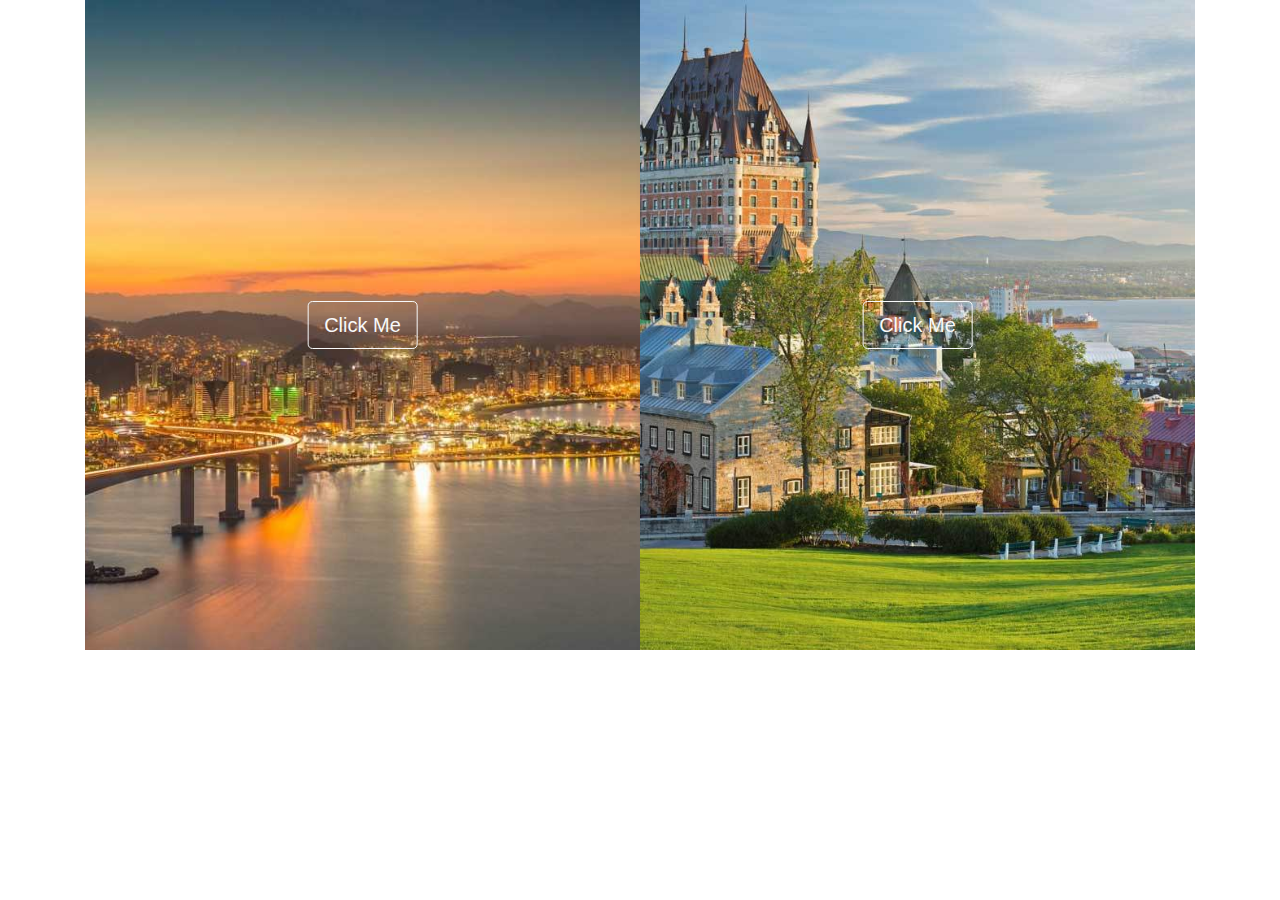
<file: index.html>
<!DOCTYPE html>
<html>
    <head>
        <meta charset=" UTF-8"> 
        <link rel="stylesheet" href="https://stackpath.bootstrapcdn.com/bootstrap/4.3.1/css/bootstrap.min.css">
        <link rel="stylesheet" href="style.css">
    </head>
    <body>
        <div class="container">
            <div class="row cidades">       
                <div class="col-6 vitoria">
                   <a href="vitoria.html" class="btn btn-outline-light btn-lg">Click Me</a>
                </div>
                <div class="col-6 quebec">
                    <a href="quebec.html" class="btn btn-outline-light btn-lg">Click Me</a>
                </div>              
            </div>
        </div>

        <script
            src="https://code.jquery.com/jquery-3.4.1.js"
            integrity="sha256-WpOohJOqMqqyKL9FccASB9O0KwACQJpFTUBLTYOVvVU="
            crossorigin="anonymous">
        </script>
    </body>
</html>
</file>
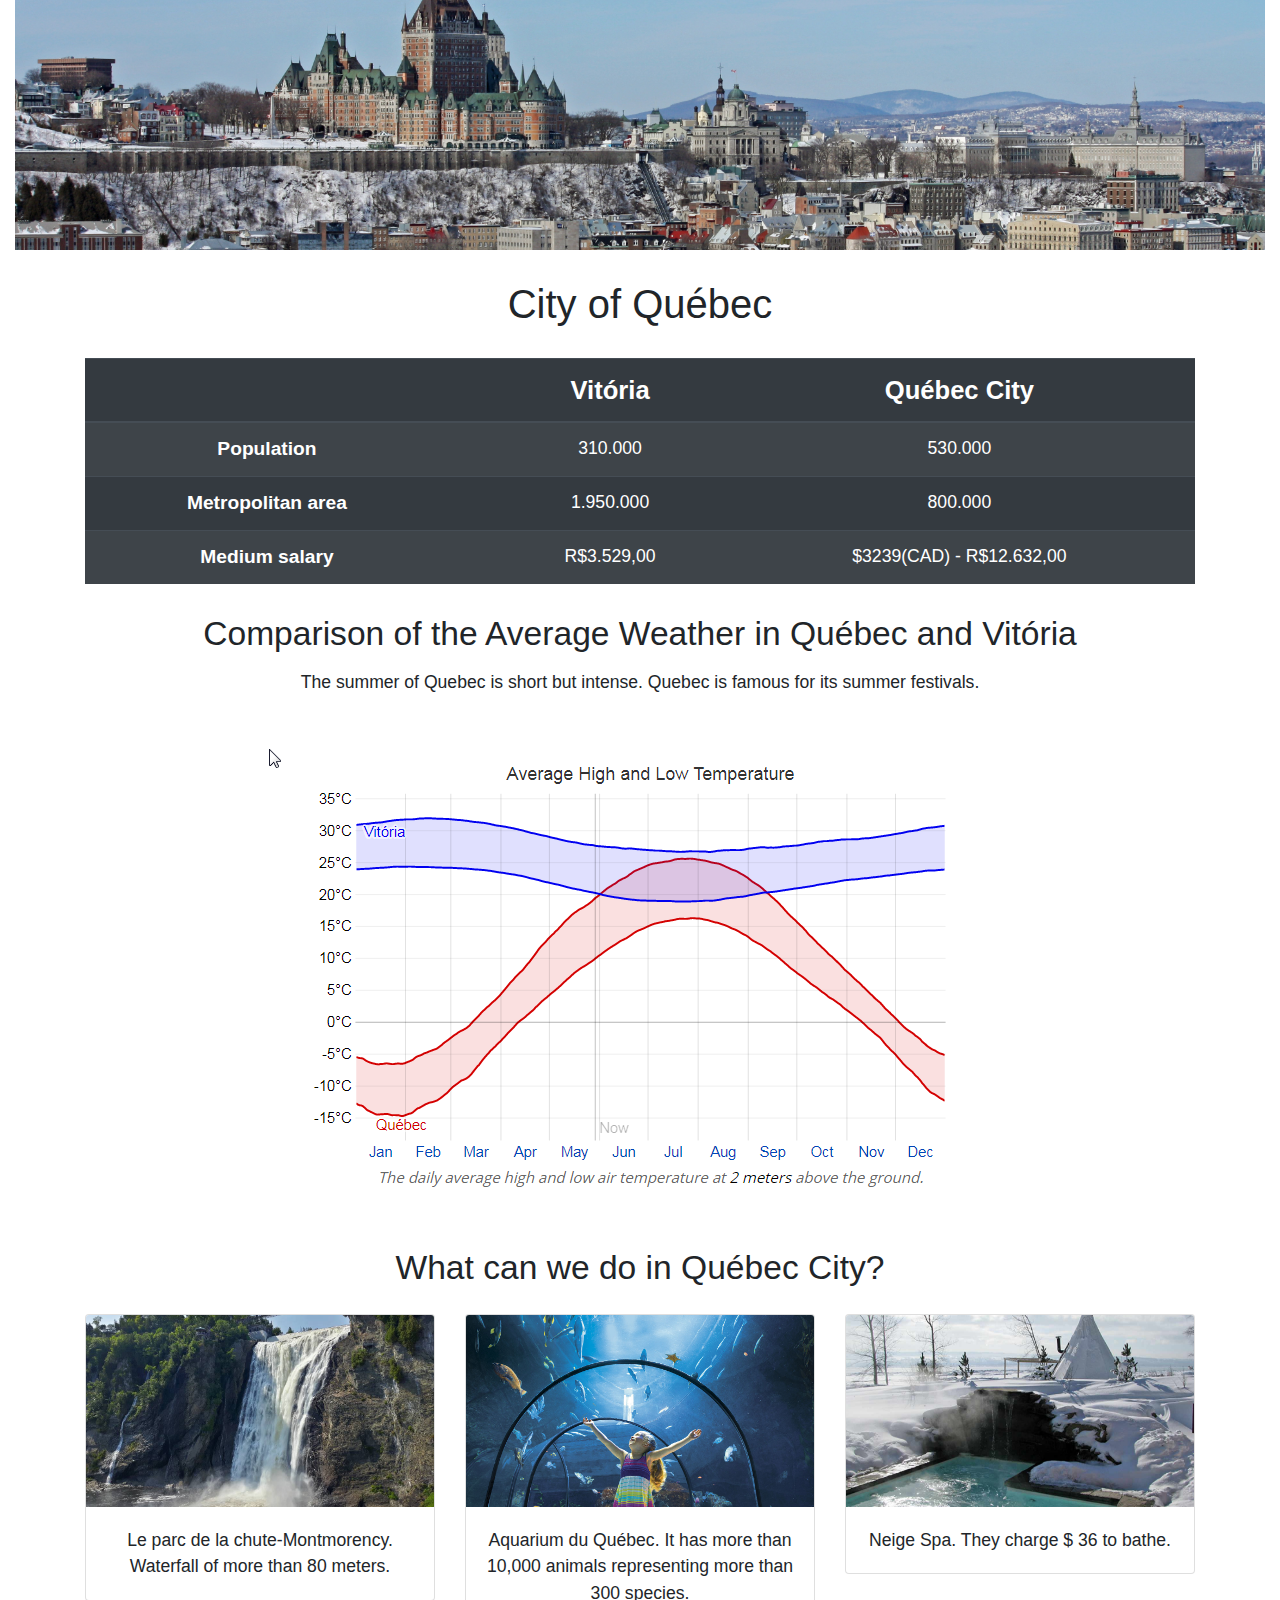
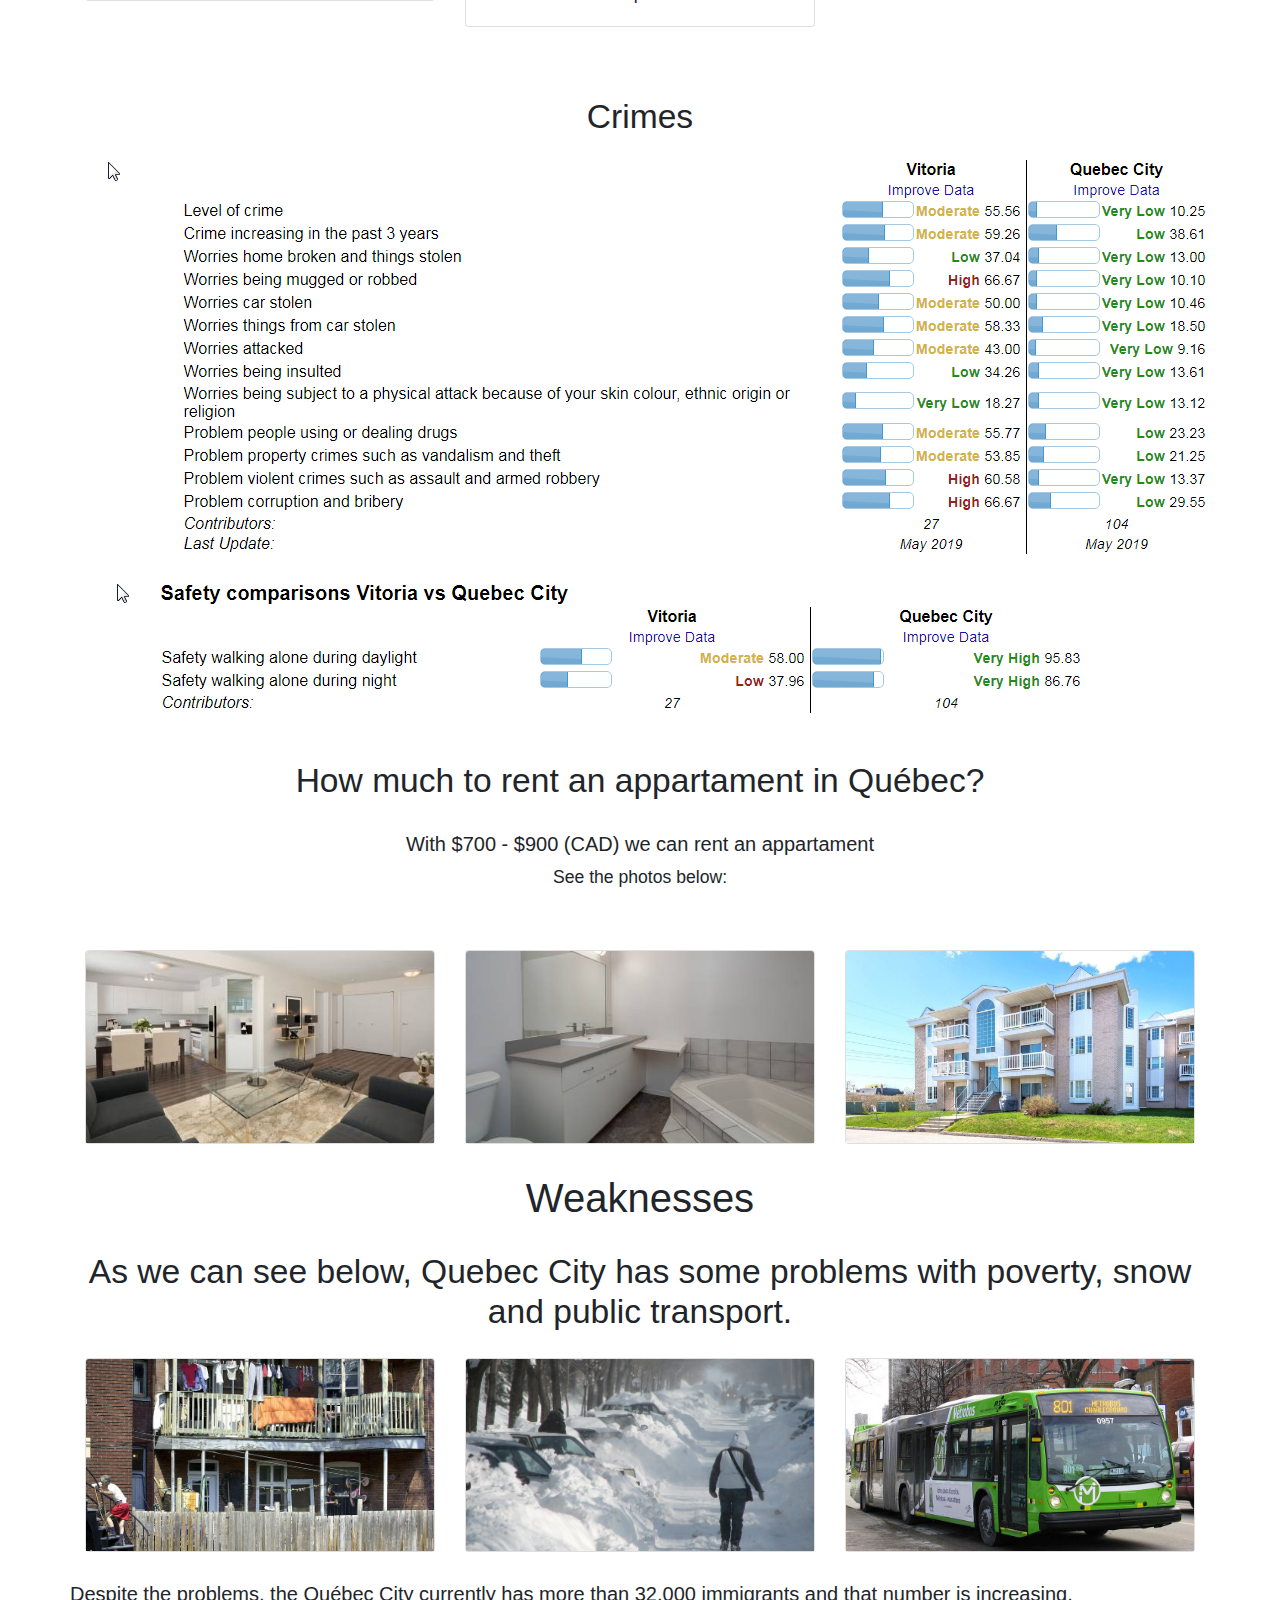
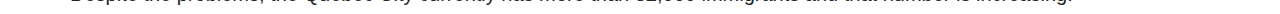
<file: quebec.html>
<!DOCTYPE html>
<html>
    <head>
        <meta charset=" UTF-8"> 
        <link rel="stylesheet" href="https://stackpath.bootstrapcdn.com/bootstrap/4.3.1/css/bootstrap.min.css">
        <link rel="stylesheet" href="style.css">
    </head>
    <body>
        <div class="container-fluid">
           <div class="imagem-quebec">

           </div>
           <h2>City of Québec</h2>
           <div class="container">
                <table class="table table-striped table-dark">
                        <thead>
                          <tr>
                            <th scope="col"></th>
                            <th scope="col"></th>
                            <th scope="col">Vitória</th>
                            <th scope="col">Québec City</th>
                          </tr>
                        </thead>
                        <tbody>
                          <tr>
                            <th class="indices" scope="row">Population</th>
                            <td></td>
                            <td>310.000</td>
                            <td>530.000</td>
                          </tr>
                          <tr>
                            <th class="indices" scope="row">Metropolitan area</th>
                            <td></td>
                            <td>1.950.000</td>
                            <td>800.000</td>
                          </tr>
                          <tr>
                            <th class="indices" scope="row">Medium salary</th>
                            <td></td>
                            <td>R$3.529,00</td>
                            <td>$3239(CAD) - R$12.632,00</td>
                          </tr>
                        </tbody>
                      </table>

                      <div id="clima">
                          <h3>Comparison of the Average Weather in Québec and Vitória</h3>
                          <p>The summer of Quebec is short but intense. Quebec is famous for its summer festivals.</p>
                          <div class="imagem-clima">
                              <img class="tempo" src="img/temperature.png" alt="grafico de temperatura">
                          </div>
                    </div>

                    <div id="atividades">
                        <h3>What can we do in Québec City?</h3>
                         
                        <div class="row">
                            <div class="col-lg-4">
                                <div class="card img-fluid">
                                    <img class="blocos card-img-top " src="img/c1.jpg" alt="Card image cap">
                                    <div class="card-body">
                                        <p class="card-text">Le parc de la chute-Montmorency. Waterfall of more than 80 meters.</p>
                                    </div>
                                </div>
                            </div>
                            <div class="col-lg-4">
                                <div class="card img-fluid">
                                    <img class="blocos card-img-top "  src="img/r1.jpg" alt="Card image cap">
                                    <div class="card-body">
                                        <p class="card-text">Aquarium du Québec. It has more than 10,000 animals representing more than 300 species.</p>
                                    </div>
                                </div>
                            </div>
                            <div class="col-lg-4">
                                <div class="card img-fluid">
                                    <img class="blocos card-img-top " src="img/c3.jpg" alt="Card image cap">
                                    <div class="card-body">
                                        <p class="card-text">Neige Spa. They charge $ 36 to bathe.</p>
                                    </div>
                                </div>
                            </div>
              
                        </div>
                    </div>

                    <div id="violence">
                        <h3>Crimes</h3>
                        <img src="img/crime.png" alt="">
                        <img class="crimes" src="img/crime2.png" alt="">
                    </div>

                    <div id="aluguel">
                        <h3>How much to rent an appartament in Québec?</h3>
                        <h5>With $700 - $900 (CAD) we can rent an appartament</h5>
                        <p>See the photos below:</p>
                        <div class="row">
                                <div class="col-lg-4">
                                    <div class="card img-fluid">
                                        <img class="blocos card-img-top " src="img/aptoQ.jpg" alt="Card image cap">
                          
                                    </div>
                                </div>
                                <div class="col-lg-4">
                                    <div class="card img-fluid">
                                        <img class="blocos card-img-top "  src="img/aptoQ2.jpg" alt="Card image cap">
                                    
                                    </div>
                                </div>
                                <div class="col-lg-4">
                                    <div class="card img-fluid">
                                        <img class="blocos card-img-top " src="img/aptoQ3.jpg" alt="Card image cap">
                                     
                                    </div>
                                </div>
                          </div>
                    </div>

                    <div id="favelas">
                        <h2>Weaknesses</h2>
                        <h3>As we can see below, Quebec City has some problems with poverty, snow and public transport.</h3>
                        <div class="row">
                            <div class="col-lg-4">
                                <div class="card img-fluid">
                                    <img class="blocos card-img-top " src="img/n1.jpg" alt="Card image cap">
                        
                                </div>
                            </div>
                            <div class="col-lg-4">
                                <div class="card img-fluid">
                                    <img class="blocos card-img-top "  src="img/n2.jpg" alt="Card image cap">
                                
                                </div>
                            </div>
                            <div class="col-lg-4">
                                <div class="card img-fluid">
                                    <img class="blocos card-img-top " src="img/n3.jpg" alt="Card image cap">
                                    
                                </div>
                            </div>
                            <h5>Despite the problems, the Québec City currently has more than 32,000 immigrants and that number is increasing.</h5>
                        </div>
                    </div>


                          
                </div>
           </div>
 
        </div>

        <script
            src="https://code.jquery.com/jquery-3.4.1.js"
            integrity="sha256-WpOohJOqMqqyKL9FccASB9O0KwACQJpFTUBLTYOVvVU="
            crossorigin="anonymous">
        </script>
    </body>
</html>
</file>
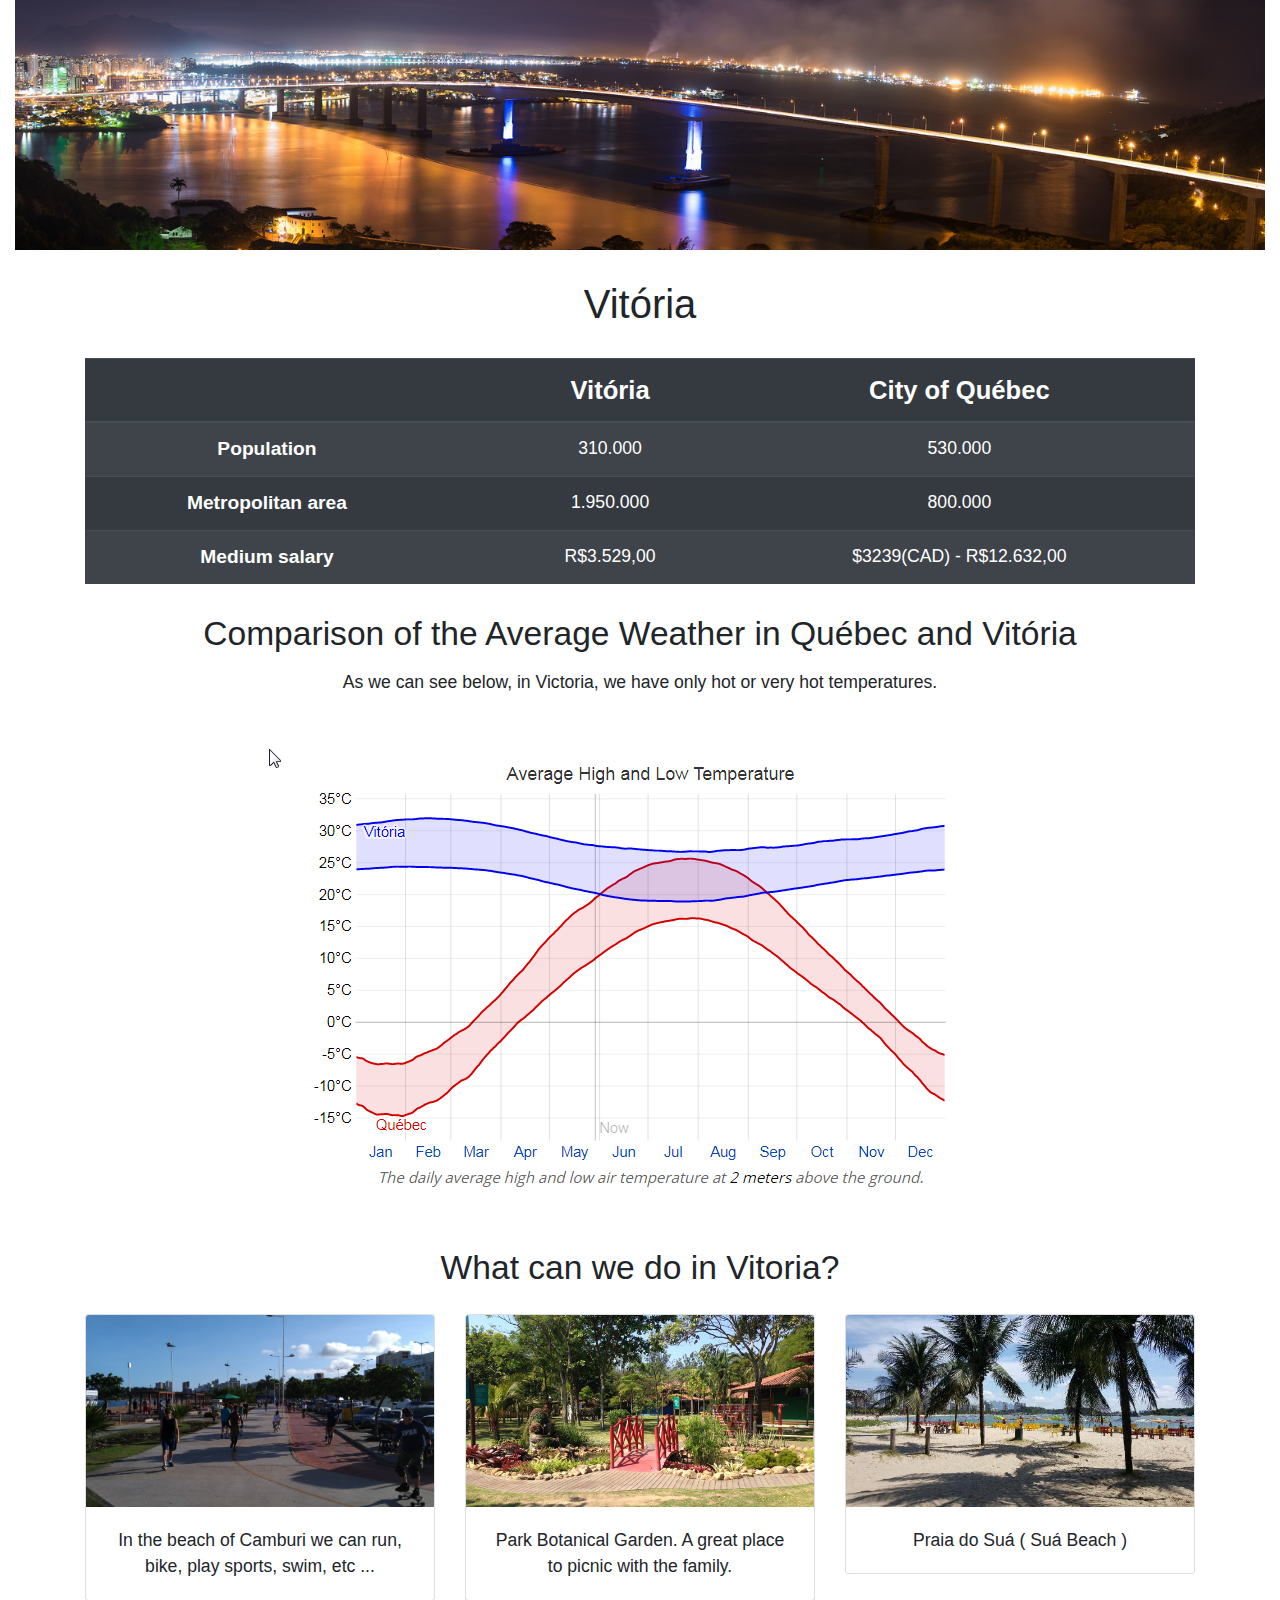
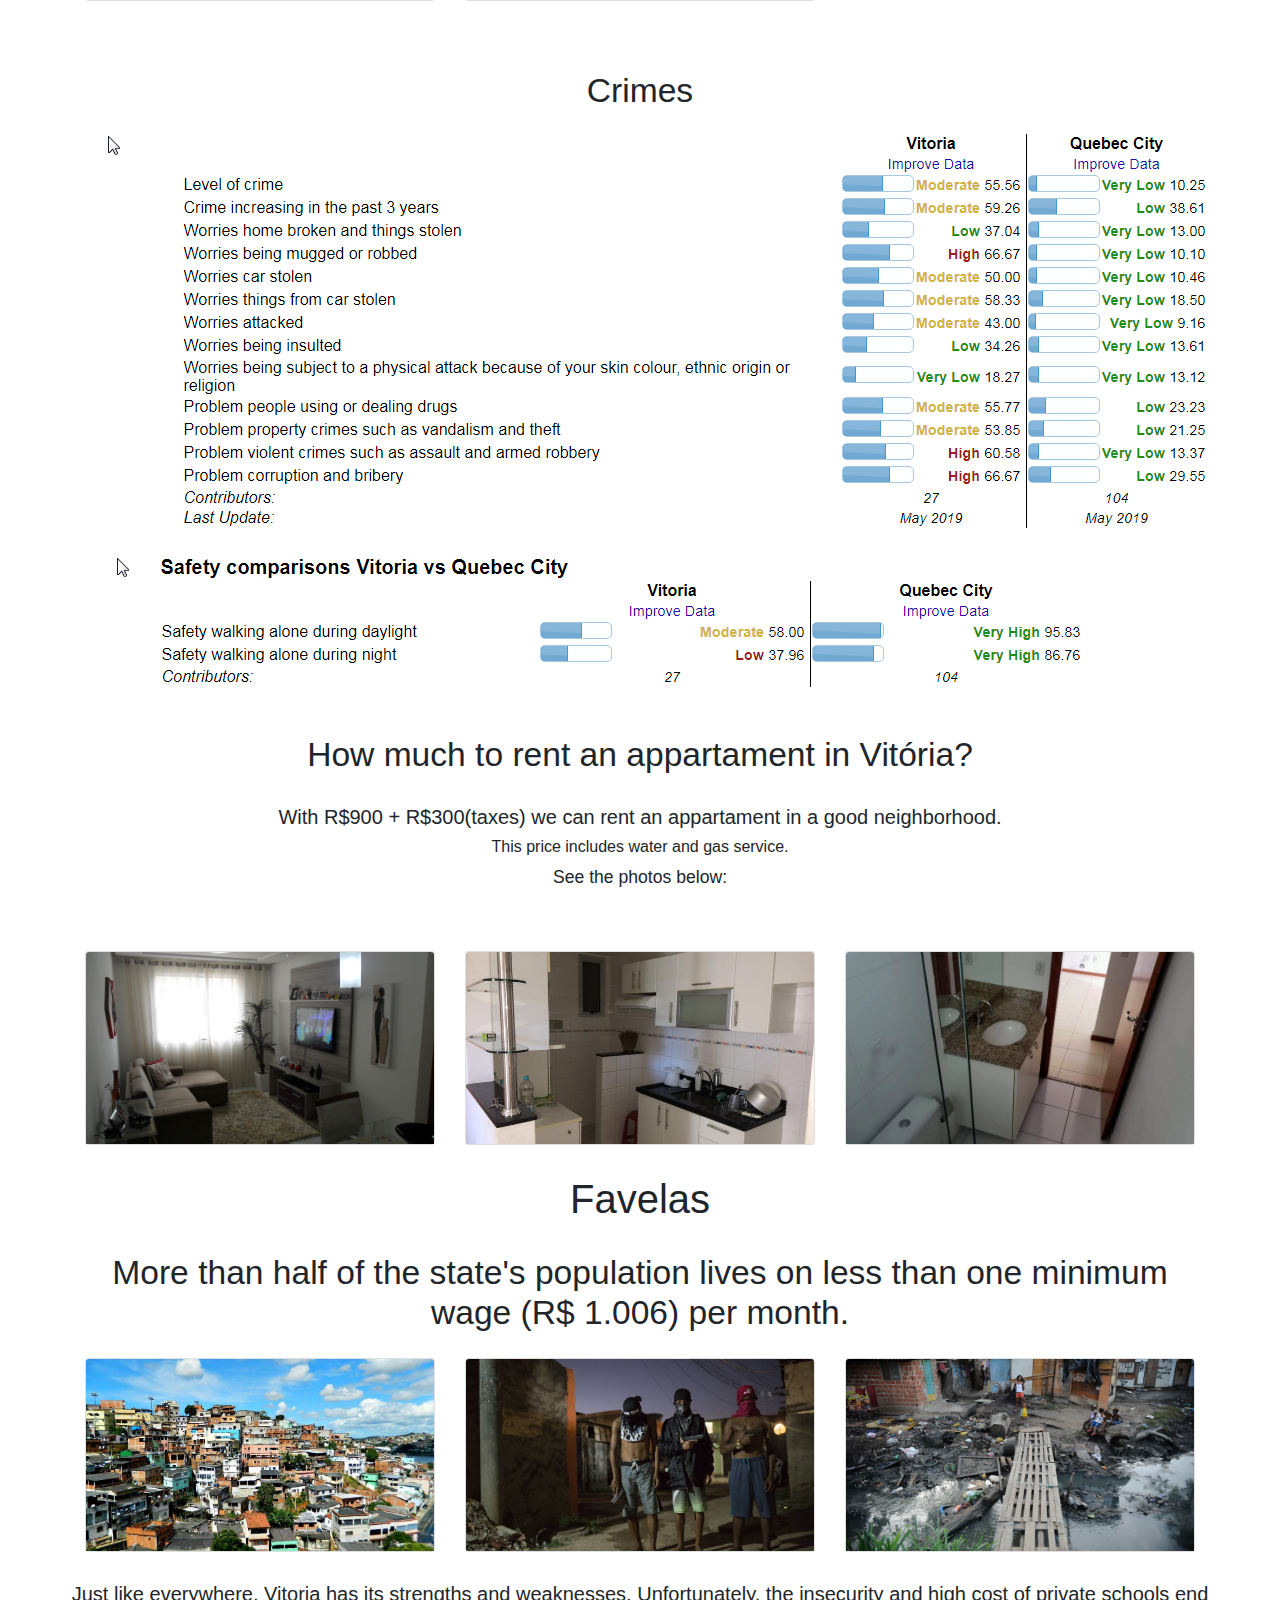
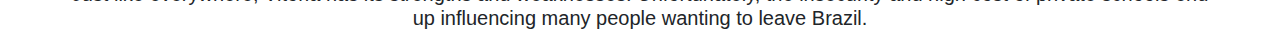
<file: vitoria.html>
<!DOCTYPE html>
<html>
    <head>
        <meta charset=" UTF-8"> 
        <link rel="stylesheet" href="https://stackpath.bootstrapcdn.com/bootstrap/4.3.1/css/bootstrap.min.css">
        <link rel="stylesheet" href="style.css">
    </head>
    <body>
        <div class="container-fluid">
           <div class="imagem-vitoria">

           </div>
           <h2>Vitória</h2>
           <div class="container">
                <table class="table table-striped table-dark">
                        <thead>
                          <tr>
                            <th scope="col"></th>
                            <th scope="col"></th>
                            <th scope="col">Vitória</th>
                            <th scope="col">City of Québec</th>
                          </tr>
                        </thead>
                        <tbody>
                          <tr>
                            <th class="indices" scope="row">Population</th>
                            <td></td>
                            <td>310.000</td>
                            <td>530.000</td>
                          </tr>
                          <tr>
                            <th class="indices" scope="row">Metropolitan area</th>
                            <td></td>
                            <td>1.950.000</td>
                            <td>800.000</td>
                          </tr>
                          <tr>
                            <th class="indices" scope="row">Medium salary</th>
                            <td></td>
                            <td>R$3.529,00</td>
                            <td>$3239(CAD) - R$12.632,00</td>
                          </tr>
                        </tbody>
                      </table>

                      <div id="clima">
                          <h3>Comparison of the Average Weather in Québec and Vitória</h3>
                          <p>As we can see below, in Victoria, we have only hot or very hot temperatures.</p>
                          <div class="imagem-clima">
                              <img class="tempo" src="img/temperature.png" alt="grafico de temperatura">
                          </div>
                    </div>

                    <div id="atividades">
                        <h3>What can we do in Vitoria?</h3>
                         
                        <div class="row">
                            <div class="col-lg-4">
                                <div class="card img-fluid">
                                    <img class="blocos card-img-top " src="img/camburi.jpg" alt="Card image cap">
                                    <div class="card-body">
                                        <p class="card-text">In the beach of Camburi we can run, bike, play sports, swim, etc ...</p>
                                    </div>
                                </div>
                            </div>
                            <div class="col-lg-4">
                                <div class="card img-fluid">
                                    <img class="blocos card-img-top "  src="img/parque.jpg" alt="Card image cap">
                                    <div class="card-body">
                                        <p class="card-text">Park Botanical Garden. A great place to picnic with the family.</p>
                                    </div>
                                </div>
                            </div>
                            <div class="col-lg-4">
                                <div class="card img-fluid">
                                    <img class="blocos card-img-top " src="img/praia.jpg" alt="Card image cap">
                                    <div class="card-body">
                                        <p class="card-text">Praia do Suá ( Suá Beach )</p>
                                    </div>
                                </div>
                            </div>
              
                        </div>
                    </div>

                    <div id="violence">
                        <h3>Crimes</h3>
                        <img src="img/crime.png" alt="">
                        <img class="crimes" src="img/crime2.png" alt="">
                    </div>

                    <div id="aluguel">
                        <h3>How much to rent an appartament in Vitória?</h3>
                        <h5>With R$900 + R$300(taxes) we can rent an appartament in a good neighborhood.</h5>
                        <h6>This price includes water and gas service.</h6>
                        <p>See the photos below:</p>
                        <div class="row">
                                <div class="col-lg-4">
                                    <div class="card img-fluid">
                                        <img class="blocos card-img-top " src="img/z1.jpg" alt="Card image cap">
                          
                                    </div>
                                </div>
                                <div class="col-lg-4">
                                    <div class="card img-fluid">
                                        <img class="blocos card-img-top "  src="img/z2.jpg" alt="Card image cap">
                                    
                                    </div>
                                </div>
                                <div class="col-lg-4">
                                    <div class="card img-fluid">
                                        <img class="blocos card-img-top " src="img/z3.jpg" alt="Card image cap">
                                     
                                    </div>
                                </div>
                          </div>
                    </div>

                    <div id="favelas">
                        <h2>Favelas</h2>
                        <h3>More than half of the state's population lives on less than one minimum wage (R$ 1.006) per month.</h3>
                        <div class="row">
                            <div class="col-lg-4">
                                <div class="card img-fluid">
                                    <img class="blocos card-img-top " src="img/x1.jpeg" alt="Card image cap">
                        
                                </div>
                            </div>
                            <div class="col-lg-4">
                                <div class="card img-fluid">
                                    <img class="blocos card-img-top "  src="img/x2.jpg" alt="Card image cap">
                                
                                </div>
                            </div>
                            <div class="col-lg-4">
                                <div class="card img-fluid">
                                    <img class="blocos card-img-top " src="img/x3.jpg" alt="Card image cap">
                                    
                                </div>
                            </div>
                            <h5>Just like everywhere, Vitoria has its strengths and weaknesses. Unfortunately, the insecurity and high cost of private schools end up influencing many people wanting to leave Brazil.</h5>
                        </div>
                    </div>


                          
                </div>
           </div>
 
        </div>

        <script
            src="https://code.jquery.com/jquery-3.4.1.js"
            integrity="sha256-WpOohJOqMqqyKL9FccASB9O0KwACQJpFTUBLTYOVvVU="
            crossorigin="anonymous">
        </script>
    </body>
</html>
</file>
<file: style.css>
body{
    margin-top: 0;
}

a{
    position: absolute;
    top: 50%;
    left: 50%;
    transform: translate(-50%, -50%);
    border-radius: 50%;

}
.cidades{
    width: 100%;
    height: 650px;
    margin: 0;
}

.container{
    margin-top: 0;
}



.vitoria{
    background-image: url('img/vitoria.jpg');
    background-position: center;
    background-size: cover;
}

.quebec{
    background-image: url('img/quebec.jpg');
    background-position: center;
    background-size: cover;
}

/*================================================*/


.imagem-vitoria{
    width: 100%;
    height: 250px;
    background-image: url('img/vitoria1.jpg');
    background-position: center;
    background-size: cover;
   
}

.imagem-quebec{
    width: 100%;
    height: 250px;
    background-image: url('img/q6.jpg');
    background-position: center;
    background-size: cover;
    padding: 5px;
}



h2{
    text-align: center;
    font-size: 2.5rem;
    margin-top: 30px;
    margin-bottom: 30px;
}

h3{
    text-align: center;
    font-size: 2.1rem;
    margin-top: 30px;
    margin-bottom: 15px;
}
p{
    font-size: 1.1rem;
    text-align: center;
    margin-bottom: 50px;
}

.tempo{
   margin-left: 180px;
}

th{
    font-size: 1.6rem;
    text-align: center;
}

td{
    text-align: center;
    font-size: 1.1rem;
}

.indices{
    font-size: 1.2rem !important;
    text-align: center;
}

.card-img-top {
    width: 100%;
    height: 15vw;
    object-fit: cover;
}



.card{
    margin-top: 10px;
}

.crimes{

    margin-top: 15px;
}

#violence{

    padding: 10px;
    margin-top: 30px;
}

h5{
    margin-top: 30px;
    text-align: center;
}

h6{
    text-align: center;
}

.apto{
    width:150px;
    height:250px;
}
</file>
